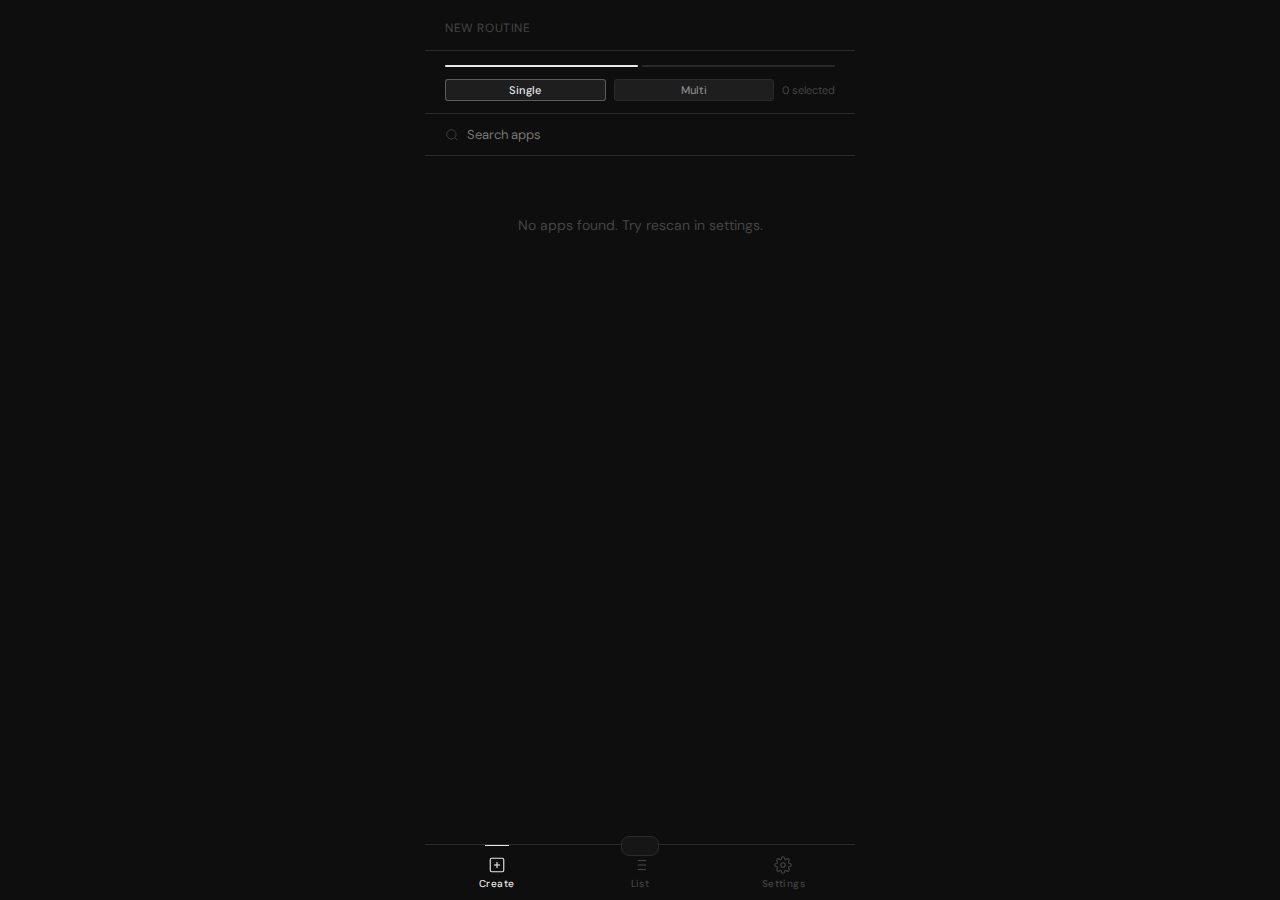
<file: app/src/main/assets/index.html>
<!DOCTYPE html>
<html lang="en">
<head>
    <meta charset="UTF-8">
    <meta name="viewport" content="width=device-width,initial-scale=1,maximum-scale=1">
    <title>CueAside</title>
    <link href="https://fonts.googleapis.com/css2?family=DM+Sans:wght@300;400;500;600&family=DM+Mono:wght@400;500&display=swap" rel="stylesheet">
    <link rel="stylesheet" href="style.css">
</head>
<body>
<div id="app">
    <div class="screen active" id="scr-create">
        <div class="topbar">
            <h1 style="display:none"><span style="color:var(--acc)">+</span> Create</h1>
            <span class="topbar-label">New Routine</span>
        </div>
        <div id="create-content"></div>
    </div>
    <div class="screen" id="scr-list">
        <div class="topbar">
            <h1 style="display:none">My <span style="color:var(--acc)">Routines</span></h1>
            <span class="topbar-label">Routines</span>
        </div>
        <div id="list-content"></div>
    </div>
    <div class="screen" id="scr-settings">
        <div class="topbar">
            <h1 style="display:none"><span style="color:var(--acc)">CueAside</span></h1>
            <span class="topbar-label">CueAside</span>
        </div>
        <div id="settings-content"></div>
    </div>
</div>

<nav id="nav">
    <button class="nav-item active" data-tab="create" onclick="switchTab('create')">
        <svg viewBox="0 0 24 24" fill="none" stroke="currentColor" stroke-width="1.5"><rect x="3" y="3" width="18" height="18" rx="2"/><line x1="12" y1="8" x2="12" y2="16"/><line x1="8" y1="12" x2="16" y2="12"/></svg>
        <span>Create</span>
    </button>
    <button class="nav-item" data-tab="list" onclick="switchTab('list')">
        <svg viewBox="0 0 24 24" fill="none" stroke="currentColor" stroke-width="1.5"><line x1="9" y1="6" x2="20" y2="6"/><line x1="9" y1="12" x2="20" y2="12"/><line x1="9" y1="18" x2="20" y2="18"/><line x1="4" y1="6" x2="4" y2="6"/><line x1="4" y1="12" x2="4" y2="12"/><line x1="4" y1="18" x2="4" y2="18"/></svg>
        <span>List</span>
    </button>
    <button class="nav-item" data-tab="settings" onclick="switchTab('settings')">
        <svg viewBox="0 0 24 24" fill="none" stroke="currentColor" stroke-width="1.5"><circle cx="12" cy="12" r="3"/><path d="M19.4 15a1.65 1.65 0 0 0 .33 1.82l.06.06a2 2 0 0 1-2.83 2.83l-.06-.06a1.65 1.65 0 0 0-1.82-.33 1.65 1.65 0 0 0-1 1.51V21a2 2 0 0 1-4 0v-.09A1.65 1.65 0 0 0 9 19.4a1.65 1.65 0 0 0-1.82.33l-.06.06a2 2 0 0 1-2.83-2.83l.06-.06A1.65 1.65 0 0 0 4.68 15a1.65 1.65 0 0 0-1.51-1H3a2 2 0 0 1 0-4h.09A1.65 1.65 0 0 0 4.6 9a1.65 1.65 0 0 0-.33-1.82l-.06-.06a2 2 0 0 1 2.83-2.83l.06.06A1.65 1.65 0 0 0 9 4.68a1.65 1.65 0 0 0 1-1.51V3a2 2 0 0 1 4 0v.09a1.65 1.65 0 0 0 1 1.51 1.65 1.65 0 0 0 1.82-.33l.06-.06a2 2 0 0 1 2.83 2.83l-.06.06A1.65 1.65 0 0 0 19.4 9a1.65 1.65 0 0 0 1.51 1H21a2 2 0 0 1 0 4h-.09a1.65 1.65 0 0 0-1.51 1z"/></svg>
        <span>Settings</span>
    </button>
</nav>

<button class="fab hidden" id="fab" onclick="onFab()">Next →</button>

<div class="sheet-overlay" id="sheet-overlay" onclick="closeSheetOutside(event)">
    <div class="sheet" id="sheet">
        <div class="sheet-handle"></div>
        <div class="sheet-header">
            <h2 id="sheet-title"></h2>
            <button class="sheet-close" onclick="closeSheet()">✕</button>
        </div>
        <div class="sheet-body" id="sheet-body"></div>
    </div>
</div>

<div id="snack"></div>

<div id="design-plaster">
    <div class="plaster-ring"></div>
    <div class="plaster-txt">Applying design…</div>
</div>


<script src="bridge.js"></script>
</body>
</html>
</file>
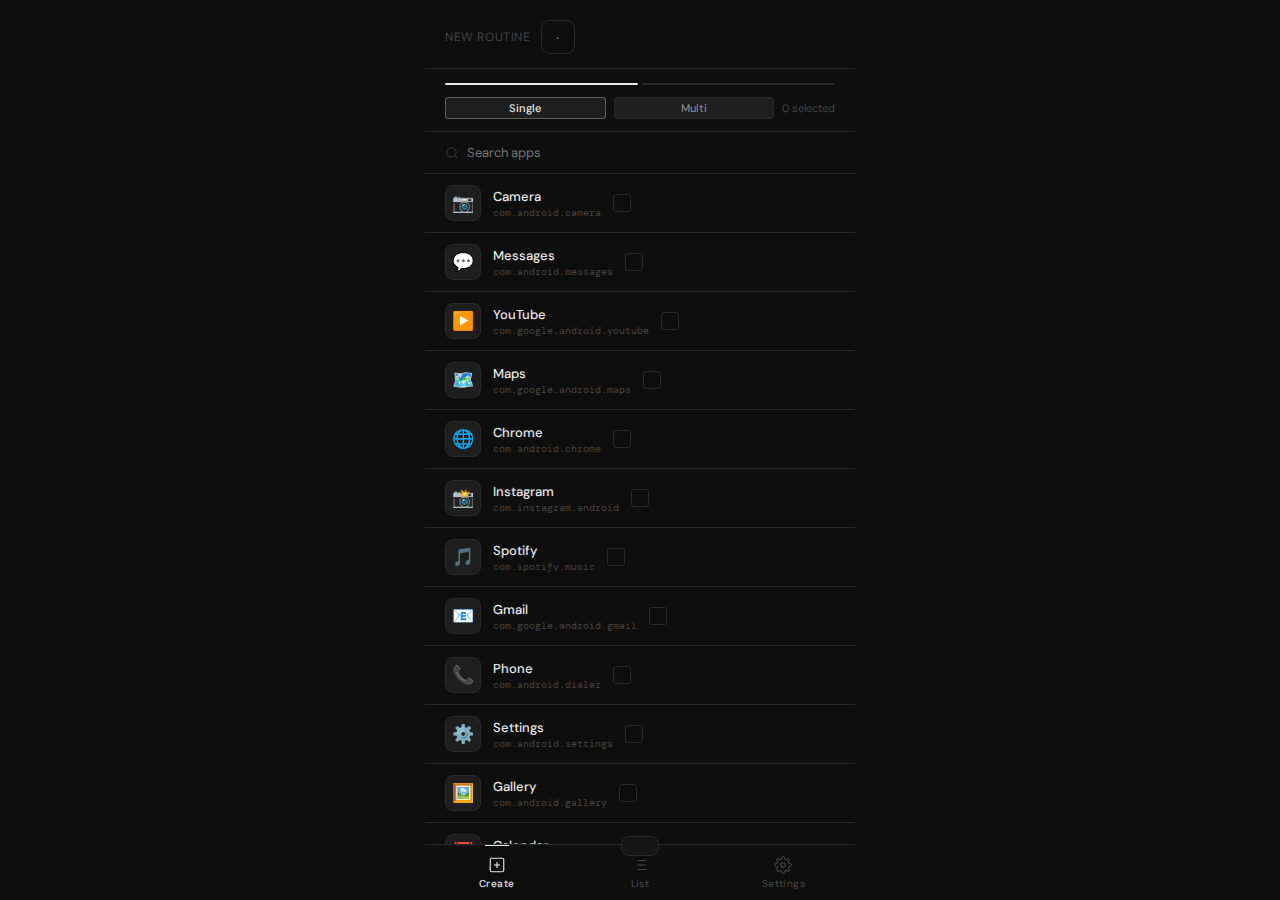
<file: CueAside-FrontEnd.html>
<!DOCTYPE html><html lang="en"><head>
<meta charset="UTF-8"><meta name="viewport" content="width=device-width,initial-scale=1,maximum-scale=1">
<title>CueAside</title>
<link href="https://fonts.googleapis.com/css2?family=DM+Sans:wght@300;400;500;600&family=DM+Mono:wght@400;500&display=swap" rel="stylesheet">
<style>
/* ═══ DESIGN SYSTEM ═══════════════════════════════════════════════════════ */
/* Design 2 (Minimalist) — default, vars already defined below in :root     */
/* Design 1 (Bold) — activated via html[data-design="1"]                    */

/* ── PLASTER OVERLAY ── */
#design-plaster{
  position:fixed;inset:0;z-index:9999;background:var(--bg);
  display:flex;flex-direction:column;align-items:center;justify-content:center;gap:14px;
  opacity:0;pointer-events:none;transition:opacity .2s;
}
#design-plaster.show{opacity:1;pointer-events:all}
#design-plaster .plaster-ring{
  width:32px;height:32px;border-radius:50%;
  border:2px solid var(--bg4);border-top-color:var(--acc);
  animation:spin .7s linear infinite;
}
#design-plaster .plaster-txt{font-size:12px;color:var(--txt3);letter-spacing:.06em}
@keyframes spin{to{transform:rotate(360deg)}}

/* ══ DESIGN 1: BOLD (Nunito, cards, rounded, glows) ══════════════════════ */
html[data-design="1"]{
  --font-main:'Nunito',sans-serif;
  --font-mono:'JetBrains Mono',monospace;
}
html[data-design="1"] body{font-family:'Nunito',sans-serif}
html[data-design="1"] .topbar{
  padding:16px 20px 12px;border-bottom:none;
  background:linear-gradient(var(--bg2) 80%,transparent);
}
html[data-design="1"] .topbar h1{font-size:22px!important;font-weight:900;letter-spacing:-.5px;display:block!important}
html[data-design="1"] .topbar-label{display:none!important}
html[data-design="2"] .topbar h1{display:none!important}
html[data-design="2"] .topbar-label{display:block!important}
html[data-design="1"] .topbar-btn{border-radius:50%;border:none;background:var(--bg3)}
html[data-design="1"] #nav{height:72px;justify-content:space-around;padding:0 8px}
html[data-design="1"] .nav-item{gap:4px}
html[data-design="1"] .nav-item span{font-size:10px;font-weight:700;letter-spacing:.5px}
html[data-design="1"] .nav-item svg{width:24px;height:24px}
html[data-design="1"] .nav-item.active::after{display:none}
html[data-design="1"] .nav-dot{width:4px;height:4px;border-radius:50%;background:var(--acc);margin:-2px auto 0;opacity:0;transition:opacity var(--trans)}
html[data-design="1"] .nav-item.active .nav-dot{opacity:1}
html[data-design="1"] .fab{
  width:56px;height:56px;border-radius:50%;padding:0;
  font-size:22px;font-weight:900;
  background:linear-gradient(135deg,var(--acc2),var(--acc));
  box-shadow:0 6px 20px color-mix(in srgb,var(--acc) 35%,transparent);
  bottom:88px;
}
html[data-design="1"] .rcard{
  background:var(--bg2);border-radius:16px;border:1px solid var(--bg4);
  margin:0 16px 10px;padding:14px 16px;border-bottom:none;
}
html[data-design="1"] .rcard:last-child{border:1px solid var(--bg4)}
html[data-design="1"] .rcard-icon{width:48px;height:48px;border-radius:14px;border:none;background:var(--bg3)}
html[data-design="1"] .rcard-name{font-size:15px;font-weight:700}
html[data-design="1"] .rcard-sub{font-size:12px}
html[data-design="1"] .chip{border-radius:99px;padding:4px 12px;font-size:12px;font-weight:600}
html[data-design="1"] .row{border-radius:0;padding:14px 20px}
html[data-design="1"] .sheet{border-radius:24px 24px 0 0}
html[data-design="1"] .sheet-header{border-bottom:none}
html[data-design="1"] .sheet-header h2{font-size:18px;font-weight:900}
html[data-design="1"] .sheet-close{border-radius:50%}
html[data-design="1"] .btn{border-radius:12px;font-size:15px;font-weight:700;padding:14px}
html[data-design="1"] .btn-primary{background:linear-gradient(135deg,var(--acc2),var(--acc));color:#fff}
html[data-design="1"] .form-input{border-radius:var(--rad3);font-size:15px;padding:12px 14px}
html[data-design="1"] .toggle-track::after{background:#fff}
html[data-design="1"] .app-item{padding:10px 16px;border-bottom:none}
html[data-design="1"] .app-item.selected{background:rgba(79,195,247,.08)}
html[data-design="1"] .app-icon-box{width:44px;height:44px;border-radius:12px;border:none;font-size:22px}
html[data-design="1"] .app-name{font-size:14px;font-weight:700}
html[data-design="1"] .app-check{width:22px;height:22px;border-radius:50%;border:2px solid var(--bg4)}
html[data-design="1"] .app-item.selected .app-check{background:var(--acc);border-color:var(--acc)}
html[data-design="1"] .search-wrap{border-radius:12px;margin:0 16px 8px;border:1px solid var(--bg4)}
html[data-design="1"] .step-dot{height:3px;border-radius:99px}
html[data-design="1"] .icon-opt{border-radius:8px}
html[data-design="1"] .icon-opt .ico{border-radius:10px;width:40px;height:40px;font-size:22px}
html[data-design="1"] #snack{
  border-radius:99px;font-size:13px;font-weight:600;bottom:88px;
  box-shadow:0 4px 20px rgba(0,0,0,.4);
}
html[data-design="1"] .badge{border-radius:99px}
html[data-design="1"] .theme-swatch{width:48px;height:48px}
html[data-design="1"] #debug-panel{border-top:none}
/* D1 topbar titles */
/* D1 titles via real h1 elements */

/* ══ DESIGN 2: MINIMALIST (DM Sans, lines, flat) — default active ═════════ */
html[data-design="2"] .nav-dot{display:none}
html[data-design="2"] .topbar h1{display:none}

/* ── SHARED FONT LOADS ── */

:root{
--bg:#0e0e0e;--bg2:#161616;--bg3:#1e1e1e;--bg4:#2a2a2a;--bg5:#333;
--acc:#e8e8e8;--acc2:#aaa;--acc-dim:rgba(232,232,232,.08);
--txt:#e8e8e8;--txt2:#888;--txt3:#444;
--danger:#c0392b;--warn:#b07d2a;--ok:#2d7a4f;
--rad:12px;--rad2:8px;--rad3:4px;
--trans:.15s ease;
--line:1px solid var(--bg4);
}
[data-theme="light"]{
--bg:#f5f5f5;--bg2:#ffffff;--bg3:#efefef;--bg4:#e0e0e0;--bg5:#d0d0d0;
--acc:#111;--acc2:#555;--acc-dim:rgba(0,0,0,.06);
--txt:#111;--txt2:#666;--txt3:#bbb;
--danger:#c0392b;--warn:#b07d2a;--ok:#2d7a4f;
--line:1px solid #e0e0e0;
}
[data-theme="aurora"]{
--bg:#09090f;--bg2:#0f0f1a;--bg3:#16162a;--bg4:#1e1e38;--bg5:#252545;
--acc:#b8a9f0;--acc2:#7b6dc0;--acc-dim:rgba(184,169,240,.08);
--txt:#e8e4ff;--txt2:#7070a0;--txt3:#363660;
}
[data-theme="sunset"]{
--bg:#100808;--bg2:#1a0f0f;--bg3:#241515;--bg4:#2e1b1b;--bg5:#382222;
--acc:#e8a87c;--acc2:#a06040;--acc-dim:rgba(232,168,124,.08);
--txt:#ffe8d8;--txt2:#806050;--txt3:#503830;
}
[data-theme="ocean"]{
--bg:#060d10;--bg2:#0c1820;--bg3:#102030;--bg4:#162a40;--bg5:#1c3450;
--acc:#7ac8d8;--acc2:#3a8090;--acc-dim:rgba(122,200,216,.08);
--txt:#d8f0f8;--txt2:#406878;--txt3:#204050;
}
[data-theme="forest"]{
--bg:#070d07;--bg2:#0d160d;--bg3:#121e12;--bg4:#182618;--bg5:#1e2e1e;
--acc:#7ac87a;--acc2:#3a783a;--acc-dim:rgba(122,200,122,.08);
--txt:#d8f0d8;--txt2:#406840;--txt3:#204020;
}
[data-theme="candy"]{
--bg:#0d080f;--bg2:#160f1a;--bg3:#1e1526;--bg4:#261b30;--bg5:#2e223a;
--acc:#d8a0d8;--acc2:#886088;--acc-dim:rgba(216,160,216,.08);
--txt:#f0d8f8;--txt2:#786088;--txt3:#403050;
}
[data-theme="lava"]{
--bg:#100600;--bg2:#1a0e00;--bg3:#241400;--bg4:#2e1c00;--bg5:#382400;
--acc:#e09060;--acc2:#905030;--acc-dim:rgba(224,144,96,.08);
--txt:#ffe8d0;--txt2:#806040;--txt3:#503820;
}

*{box-sizing:border-box;margin:0;padding:0;-webkit-tap-highlight-color:transparent}
html,body{height:100%;background:var(--bg);color:var(--txt);font-family:'DM Sans',sans-serif;overflow:hidden;font-size:14px}
body{display:flex;flex-direction:column;max-width:430px;margin:0 auto}

/* SCREENS */
#app{flex:1;overflow:hidden;position:relative}
.screen{position:absolute;inset:0;overflow-y:auto;overflow-x:hidden;padding:0 0 72px;opacity:0;pointer-events:none;transform:translateY(6px);transition:opacity var(--trans),transform var(--trans)}
.screen.active{opacity:1;pointer-events:all;transform:none}

/* TOPBAR */
.topbar{position:sticky;top:0;z-index:10;padding:20px 20px 14px;background:var(--bg);border-bottom:var(--line);display:flex;align-items:center;gap:10px}
.topbar h1{font-size:15px;font-weight:500;letter-spacing:.02em;flex:1;color:var(--txt)}
.topbar-label{font-size:12px;color:var(--txt3);font-weight:400;letter-spacing:.05em;text-transform:uppercase}
.topbar-btn{width:34px;height:34px;border-radius:var(--rad2);border:var(--line);background:none;color:var(--txt2);display:flex;align-items:center;justify-content:center;cursor:pointer;font-size:14px;transition:background var(--trans)}
.topbar-btn:active{background:var(--bg3)}

/* BOTTOM NAV */
#nav{height:56px;background:var(--bg);border-top:var(--line);display:flex;align-items:stretch;flex-shrink:0}
.nav-item{flex:1;display:flex;flex-direction:column;align-items:center;justify-content:center;gap:3px;cursor:pointer;border:none;background:none;color:var(--txt3);transition:color var(--trans);position:relative;font-family:'DM Sans',sans-serif}
.nav-item.active{color:var(--txt)}
.nav-item svg{width:18px;height:18px}
.nav-item span{font-size:10px;font-weight:500;letter-spacing:.04em}
.nav-item.active::after{content:'';position:absolute;top:0;left:50%;transform:translateX(-50%);width:24px;height:1px;background:var(--acc)}

/* ROW / ITEM patterns */
.row{display:flex;align-items:center;padding:14px 20px;gap:12px;border-bottom:var(--line);transition:background var(--trans);cursor:pointer}
.row:active{background:var(--acc-dim)}
.row:last-child{border-bottom:none}
.row-label{font-size:14px;font-weight:400;flex:1;color:var(--txt)}
.row-sub{font-size:11px;color:var(--txt3);margin-top:1px}
.row-right{color:var(--txt3);font-size:12px;display:flex;align-items:center;gap:6px;flex-shrink:0}

/* SECTION */
.sec{margin:20px 20px 0;background:var(--bg2);border-radius:var(--rad);border:var(--line);overflow:hidden}
.sec-last{margin-bottom:20px}
.sec-title{font-size:10px;font-weight:500;letter-spacing:.1em;text-transform:uppercase;color:var(--txt3);padding:16px 20px 8px;margin:20px 0 0}

/* BADGE */
.badge{font-size:10px;padding:2px 7px;border-radius:3px;font-weight:500;letter-spacing:.03em}
.badge-req{background:rgba(192,57,43,.15);color:#e05a4a}
.badge-opt{background:rgba(176,125,42,.12);color:#b07d2a}
.badge-ok{background:rgba(45,122,79,.15);color:#2d7a4f}

/* CHIP */
.chip{display:inline-flex;align-items:center;gap:5px;padding:3px 10px;border-radius:3px;background:var(--bg3);border:var(--line);font-size:11px;color:var(--txt2);font-weight:500}
.chip.on{background:var(--acc-dim);border-color:color-mix(in srgb,var(--acc) 30%,transparent);color:var(--acc)}

/* TOGGLE */
.toggle{position:relative;width:40px;height:22px;flex-shrink:0}
.toggle input{opacity:0;width:0;height:0;position:absolute}
.toggle-track{position:absolute;inset:0;background:var(--bg4);border-radius:99px;cursor:pointer;transition:background var(--trans)}
.toggle input:checked+.toggle-track{background:var(--acc)}
.toggle-track::after{content:'';position:absolute;width:16px;height:16px;border-radius:50%;background:var(--bg2);top:3px;left:3px;transition:transform var(--trans)}
[data-theme="light"] .toggle-track::after{background:#fff}
.toggle input:checked+.toggle-track::after{transform:translateX(18px)}

/* DIVIDER */
.divider{height:1px;background:var(--bg4);margin:0}

/* FAB */
.fab{position:fixed;bottom:68px;right:20px;height:44px;padding:0 20px;border-radius:var(--rad2);background:var(--acc);border:none;color:var(--bg);font-size:13px;font-weight:600;display:flex;align-items:center;gap:6px;cursor:pointer;transition:transform var(--trans),opacity var(--trans);z-index:50;font-family:'DM Sans',sans-serif;letter-spacing:.02em}
.fab:active{transform:scale(.96)}
.fab.hidden{opacity:0;pointer-events:none;transform:translateY(8px)}

/* SHEET */
.sheet-overlay{position:fixed;inset:0;background:rgba(0,0,0,.5);z-index:100;opacity:0;pointer-events:none;transition:opacity .2s}
.sheet-overlay.open{opacity:1;pointer-events:all}
.sheet{position:fixed;bottom:0;left:50%;transform:translateX(-50%) translateY(100%);width:100%;max-width:430px;background:var(--bg2);border-top:var(--line);z-index:101;transition:transform .28s cubic-bezier(.4,0,.2,1);max-height:90vh;display:flex;flex-direction:column}
.sheet-overlay.open .sheet{transform:translateX(-50%) translateY(0)}
.sheet-handle{width:28px;height:2px;border-radius:1px;background:var(--bg5);margin:12px auto 0;flex-shrink:0}
.sheet-header{padding:14px 20px 12px;display:flex;align-items:center;gap:10px;flex-shrink:0;border-bottom:var(--line)}
.sheet-header h2{flex:1;font-size:14px;font-weight:500;color:var(--txt)}
.sheet-close{width:28px;height:28px;border-radius:var(--rad3);border:var(--line);background:none;color:var(--txt2);cursor:pointer;font-size:14px;display:flex;align-items:center;justify-content:center}
.sheet-body{overflow-y:auto;flex:1}

/* FORMS */
.form-wrap{padding:16px 20px}
.form-label{font-size:10px;font-weight:500;letter-spacing:.08em;text-transform:uppercase;color:var(--txt3);margin-bottom:6px;display:flex;align-items:center}
.form-input{width:100%;background:var(--bg3);border:var(--line);border-radius:var(--rad3);color:var(--txt);font-family:'DM Sans',sans-serif;font-size:14px;padding:10px 12px;outline:none;transition:border-color var(--trans)}
.form-input:focus{border-color:var(--acc2)}
textarea.form-input{resize:none;line-height:1.55}
select.form-input{-webkit-appearance:none;appearance:none}

/* BTNS */
.btn{width:100%;padding:12px;border-radius:var(--rad2);border:none;font-family:'DM Sans',sans-serif;font-size:13px;font-weight:500;cursor:pointer;transition:opacity var(--trans),transform var(--trans);letter-spacing:.02em}
.btn:active{opacity:.7;transform:scale(.98)}
.btn-primary{background:var(--acc);color:var(--bg)}
.btn-danger{background:none;color:var(--danger);border:1px solid rgba(192,57,43,.25)}
.btn-ghost{background:none;color:var(--txt2);border:var(--line)}

/* APP LIST */
.app-item{display:flex;align-items:center;gap:12px;padding:11px 20px;border-bottom:var(--line);cursor:pointer;transition:background var(--trans)}
.app-item:last-child{border-bottom:none}
.app-item:active,.app-item.selected{background:var(--acc-dim)}
.app-icon-box{width:36px;height:36px;border-radius:var(--rad2);background:var(--bg3);display:flex;align-items:center;justify-content:center;font-size:18px;flex-shrink:0;border:var(--line)}
.app-name{font-size:13px;font-weight:500;flex:1}
.app-pkg{font-size:10px;color:var(--txt3);margin-top:1px;font-family:'DM Mono',monospace}
.app-check{width:18px;height:18px;border-radius:3px;border:var(--line);display:flex;align-items:center;justify-content:center;flex-shrink:0;transition:all var(--trans);background:none}
.app-item.selected .app-check{background:var(--acc);border-color:var(--acc)}
.app-chk-svg{width:10px;height:10px;opacity:0;transition:opacity var(--trans)}
.app-item.selected .app-chk-svg{opacity:1}

/* SEARCH */
.search-wrap{padding:12px 20px;border-bottom:var(--line);display:flex;align-items:center;gap:8px;background:var(--bg)}
.search-wrap input{flex:1;background:none;border:none;outline:none;color:var(--txt);font-family:'DM Sans',sans-serif;font-size:13px}
.search-wrap svg{width:14px;height:14px;color:var(--txt3);flex-shrink:0}

/* STEP BAR */
.step-bar{display:flex;gap:4px;padding:14px 20px 0}
.step-dot{height:2px;border-radius:1px;background:var(--bg4);flex:1;transition:background .3s}
.step-dot.done{background:var(--acc)}

/* ICON GRID */
.icon-grid{display:grid;grid-template-columns:repeat(5,1fr);gap:6px}
.icon-opt{display:flex;flex-direction:column;align-items:center;gap:3px;padding:8px 4px;border-radius:var(--rad3);cursor:pointer;transition:background var(--trans);border:1px solid transparent}
.icon-opt:active{background:var(--bg3)}
.icon-opt.sel{border-color:color-mix(in srgb,var(--acc) 40%,transparent);background:var(--acc-dim)}
.icon-opt .ico{width:36px;height:36px;border-radius:var(--rad3);display:flex;align-items:center;justify-content:center;font-size:18px;background:var(--bg3)}
.icon-opt span{font-size:9px;color:var(--txt3);text-align:center;line-height:1.2}

/* ROUTINE CARD */
.rcard{display:flex;align-items:center;gap:12px;padding:14px 20px;border-bottom:var(--line);cursor:pointer;transition:background var(--trans)}
.rcard:last-child{border-bottom:none}
.rcard:active{background:var(--acc-dim)}
.rcard-icon{width:36px;height:36px;border-radius:var(--rad2);background:var(--bg3);display:flex;align-items:center;justify-content:center;font-size:18px;flex-shrink:0;border:var(--line);overflow:hidden}
.rcard-name{font-size:13px;font-weight:500;color:var(--txt)}
.rcard-sub{font-size:11px;color:var(--txt3);margin-top:2px}
.rcard-meta{display:flex;align-items:center;gap:6px;margin-top:5px;flex-wrap:wrap}

/* THEME SWATCH */
.theme-swatch{width:40px;height:40px;border-radius:50%;cursor:pointer;transition:transform var(--trans);border:2px solid transparent;position:relative;overflow:hidden}
.theme-swatch.active{border-color:var(--acc);transform:scale(1.1)}

/* EMPTY */
.empty{display:flex;flex-direction:column;align-items:center;justify-content:center;gap:10px;padding:60px 24px;color:var(--txt3);text-align:center}
.empty svg{width:40px;height:40px;opacity:.2}
.empty p{font-size:13px;line-height:1.65}

/* SCROLLBAR */
::-webkit-scrollbar{width:2px}
::-webkit-scrollbar-track{background:transparent}
::-webkit-scrollbar-thumb{background:var(--bg5);border-radius:99px}

/* SNACK */
#snack{position:fixed;bottom:68px;left:50%;transform:translateX(-50%) translateY(120%);background:var(--bg2);border:var(--line);color:var(--txt);padding:9px 18px;border-radius:var(--rad2);font-size:12px;font-weight:500;z-index:200;transition:transform .25s;white-space:nowrap;pointer-events:none;letter-spacing:.02em}
#snack.show{transform:translateX(-50%) translateY(0)}

/* DEBUG */
#debug-panel{position:fixed;inset:0;background:var(--bg);z-index:300;display:none;flex-direction:column;border-top:var(--line)}
#debug-panel.open{display:flex}
#debug-log{flex:1;overflow-y:auto;padding:12px;font-family:'DM Mono',monospace;font-size:11px;line-height:1.7;color:var(--txt2)}
.dlog-err{color:var(--danger)}.dlog-warn{color:var(--warn)}.dlog-info{color:var(--acc)}.dlog-log{color:var(--txt3)}

/* CHECK UTILITY */
.chk-row{display:flex;align-items:center;gap:10px;padding:13px 20px;border-bottom:var(--line);cursor:pointer}
.chk-row:last-child{border-bottom:none}
.chk-row input[type=checkbox]{width:16px;height:16px;accent-color:var(--acc);cursor:pointer;flex-shrink:0}
.chk-row input[type=radio]{width:16px;height:16px;accent-color:var(--acc);cursor:pointer;flex-shrink:0}
</style></head>
<body>
<div id="app">
<div class="screen active" id="scr-create">
  <div class="topbar">
    <h1 style="display:none"><span style="color:var(--acc)">+</span> Create</h1>
    <span class="topbar-label">New Routine</span>
    <button class="topbar-btn" onclick="openDebug()" title="Debug">·</button>
  </div>
  <div id="create-content"></div>
</div>
<div class="screen" id="scr-list">
  <div class="topbar">
    <h1 style="display:none">My <span style="color:var(--acc)">Routines</span></h1>
    <span class="topbar-label">Routines</span>
  </div>
  <div id="list-content"></div>
</div>
<div class="screen" id="scr-settings">
  <div class="topbar">
    <h1 style="display:none"><span style="color:var(--acc)">CueAside</span></h1>
    <span class="topbar-label">CueAside</span>
  </div>
  <div id="settings-content"></div>
</div>
</div>

<nav id="nav">
  <button class="nav-item active" data-tab="create" onclick="switchTab('create')">
    <svg viewBox="0 0 24 24" fill="none" stroke="currentColor" stroke-width="1.5"><rect x="3" y="3" width="18" height="18" rx="2"/><line x1="12" y1="8" x2="12" y2="16"/><line x1="8" y1="12" x2="16" y2="12"/></svg>
    <span>Create</span>
  </button>
  <button class="nav-item" data-tab="list" onclick="switchTab('list')">
    <svg viewBox="0 0 24 24" fill="none" stroke="currentColor" stroke-width="1.5"><line x1="9" y1="6" x2="20" y2="6"/><line x1="9" y1="12" x2="20" y2="12"/><line x1="9" y1="18" x2="20" y2="18"/><line x1="4" y1="6" x2="4" y2="6"/><line x1="4" y1="12" x2="4" y2="12"/><line x1="4" y1="18" x2="4" y2="18"/></svg>
    <span>List</span>
  </button>
  <button class="nav-item" data-tab="settings" onclick="switchTab('settings')">
    <svg viewBox="0 0 24 24" fill="none" stroke="currentColor" stroke-width="1.5"><circle cx="12" cy="12" r="3"/><path d="M19.4 15a1.65 1.65 0 0 0 .33 1.82l.06.06a2 2 0 0 1-2.83 2.83l-.06-.06a1.65 1.65 0 0 0-1.82-.33 1.65 1.65 0 0 0-1 1.51V21a2 2 0 0 1-4 0v-.09A1.65 1.65 0 0 0 9 19.4a1.65 1.65 0 0 0-1.82.33l-.06.06a2 2 0 0 1-2.83-2.83l.06-.06A1.65 1.65 0 0 0 4.68 15a1.65 1.65 0 0 0-1.51-1H3a2 2 0 0 1 0-4h.09A1.65 1.65 0 0 0 4.6 9a1.65 1.65 0 0 0-.33-1.82l-.06-.06a2 2 0 0 1 2.83-2.83l.06.06A1.65 1.65 0 0 0 9 4.68a1.65 1.65 0 0 0 1-1.51V3a2 2 0 0 1 4 0v.09a1.65 1.65 0 0 0 1 1.51 1.65 1.65 0 0 0 1.82-.33l.06-.06a2 2 0 0 1 2.83 2.83l-.06.06A1.65 1.65 0 0 0 19.4 9a1.65 1.65 0 0 0 1.51 1H21a2 2 0 0 1 0 4h-.09a1.65 1.65 0 0 0-1.51 1z"/></svg>
    <span>Settings</span>
  </button>
</nav>

<button class="fab hidden" id="fab" onclick="onFab()">Next →</button>

<div class="sheet-overlay" id="sheet-overlay" onclick="closeSheetOutside(event)">
  <div class="sheet" id="sheet">
    <div class="sheet-handle"></div>
    <div class="sheet-header">
      <h2 id="sheet-title"></h2>
      <button class="sheet-close" onclick="closeSheet()">✕</button>
    </div>
    <div class="sheet-body" id="sheet-body"></div>
  </div>
</div>

<div id="snack"></div>

<div id="design-plaster">
  <div class="plaster-ring"></div>
  <div class="plaster-txt">Applying design…</div>
</div>

<div id="debug-panel">
  <div style="display:flex;align-items:center;padding:12px 16px;border-bottom:var(--line);flex-shrink:0;gap:8px">
    <span style="font-family:'DM Mono',monospace;font-size:12px;font-weight:500;color:var(--txt2);flex:1">debug console</span>
    <button onclick="clearDebug()" style="background:none;border:var(--line);color:var(--txt3);padding:4px 10px;border-radius:var(--rad3);font-size:11px;cursor:pointer;font-family:'DM Sans',sans-serif">clear</button>
    <button onclick="closeDebug()" style="background:var(--bg3);border:var(--line);color:var(--txt2);width:26px;height:26px;border-radius:var(--rad3);cursor:pointer;font-size:12px;display:flex;align-items:center;justify-content:center">✕</button>
  </div>
  <div id="debug-log"></div>
</div>

<script>
const V='1.5.0',LS='notify_routines_v1',MAX_MSG=100;
const BUILD_DATE='2026-02-21';
let ST={routines:[],iconLib:[],settings:{defaultBubble:false,theme:'default',design:'2'}};
let CR={step:0,selected:[],multi:false,cond:'launched',dur:20,unit:'m',timeMode:'session',icon:null,titleOn:false,title:'',msg:'',bubble:false};

const APPS=[
  {name:'Camera',pkg:'com.android.camera',icon:'📷'},
  {name:'Messages',pkg:'com.android.messages',icon:'💬'},
  {name:'YouTube',pkg:'com.google.android.youtube',icon:'▶️'},
  {name:'Maps',pkg:'com.google.android.maps',icon:'🗺️'},
  {name:'Chrome',pkg:'com.android.chrome',icon:'🌐'},
  {name:'Instagram',pkg:'com.instagram.android',icon:'📸'},
  {name:'Spotify',pkg:'com.spotify.music',icon:'🎵'},
  {name:'Gmail',pkg:'com.google.android.gmail',icon:'📧'},
  {name:'Phone',pkg:'com.android.dialer',icon:'📞'},
  {name:'Settings',pkg:'com.android.settings',icon:'⚙️'},
  {name:'Gallery',pkg:'com.android.gallery',icon:'🖼️'},
  {name:'Calendar',pkg:'com.android.calendar',icon:'📅'},
  {name:'Clock',pkg:'com.android.clock',icon:'⏰'},
  {name:'Files',pkg:'com.android.files',icon:'📁'},
  {name:'Calculator',pkg:'com.android.calculator',icon:'🔢'},
  {name:'Contacts',pkg:'com.android.contacts',icon:'👤'},
  {name:'Play Store',pkg:'com.android.vending',icon:'🏪'},
  {name:'Notes',pkg:'com.android.notes',icon:'📝'},
];

const PRESETS=[
  {e:'🔔',l:'Bell'},{e:'🚀',l:'Launch'},{e:'⚡',l:'Flash'},{e:'🎯',l:'Target'},
  {e:'🔥',l:'Fire'},{e:'💡',l:'Idea'},{e:'🎮',l:'Game'},{e:'🏃',l:'Run'},
  {e:'📱',l:'Phone'},{e:'🌙',l:'Night'},{e:'☀️',l:'Day'},{e:'🔕',l:'Silent'},
  {e:'💼',l:'Work'},{e:'🏠',l:'Home'},{e:'🎵',l:'Music'},{e:'📍',l:'Place'},
  {e:'⏱️',l:'Timer'},{e:'🔐',l:'Lock'},{e:'👁️',l:'Watch'},{e:'✨',l:'Shine'},
];

// ── THEME ──
const THEMES=[
  {id:'default',label:'Dark',bg:'#111318',a:'#4fc3f7',b:'#7c4dff'},
  {id:'light',label:'Light',bg:'#ffffff',a:'#1976d2',b:'#6200ea'},
  {id:'aurora',label:'Aurora',bg:'#0f1117',a:'#a78bfa',b:'#34d399'},
  {id:'sunset',label:'Sunset',bg:'#150c10',a:'#fb923c',b:'#e11d48'},
  {id:'ocean',label:'Ocean',bg:'#0a1620',a:'#22d3ee',b:'#0ea5e9'},
  {id:'forest',label:'Forest',bg:'#0c150c',a:'#4ade80',b:'#16a34a'},
  {id:'candy',label:'Candy',bg:'#160c18',a:'#f9a8d4',b:'#c084fc'},
  {id:'lava',label:'Lava',bg:'#1a0800',a:'#ff6b35',b:'#ff3d00'},
];
function applyTheme(id){
  document.documentElement.setAttribute('data-theme',id==='default'?'':id);
  ST.settings.theme=id;
}
function setTheme(id){applyTheme(id);save();renderSettings();dlog('Theme: '+id)}

// ── DESIGN SWITCHER ──
const DESIGNS=[
  {id:'1',label:'Bold',desc:'Rounded cards, vibrant accents'},
  {id:'2',label:'Minimal',desc:'Flat lines, restrained type'},
];
function applyDesign(id){
  document.documentElement.setAttribute('data-design',id);
  ST.settings.design=id;
  // load Nunito for D1 if not already loaded
  if(id==='1'&&!document.getElementById('font-nunito')){
    const l=document.createElement('link');
    l.id='font-nunito';l.rel='stylesheet';
    l.href='https://fonts.googleapis.com/css2?family=Nunito:wght@400;600;700;900&family=JetBrains+Mono:wght@400;700&display=swap';
    document.head.appendChild(l);
    dlog('Loaded Nunito font');
  }
}
function switchDesign(id){
  if(id===ST.settings.design)return;
  const p=document.getElementById('design-plaster');
  p.classList.add('show');
  dlog('Design switching to: '+id);
  // brief plaster hold — enough for CSS repaint
  setTimeout(()=>{
    applyDesign(id);
    save();
    renderSettings();
    setTimeout(()=>p.classList.remove('show'),220);
    dlog('Design applied: '+id);
  },320);
}



function save(){try{localStorage.setItem(LS,JSON.stringify(ST));dlog('Saved')}catch(e){dwarn('Save: '+e)}}
function load(){try{const d=localStorage.getItem(LS);if(d){const p=JSON.parse(d);if(p.routines)ST.routines=p.routines;if(p.iconLib)ST.iconLib=p.iconLib;if(p.settings)ST.settings=Object.assign(ST.settings,p.settings);dlog('Loaded: '+ST.routines.length+' routines')}}catch(e){dwarn('Load: '+e)}}

// ── DEBUG ──
function dlog(m){_dl('log',m)}function dwarn(m){_dl('warn',m)}function derr(m){_dl('err',m)}
function _dl(t,m){
  const ts=new Date().toTimeString().slice(0,8);
  const el=document.getElementById('debug-log');
  const d=document.createElement('div');d.className='dlog-'+t;
  d.textContent=`[${ts}][${t.toUpperCase()}] ${m}`;
  el.appendChild(d);el.scrollTop=el.scrollHeight;
  console[t==='err'?'error':t==='warn'?'warn':'log']('[NR] '+m);
}
function openDebug(){document.getElementById('debug-panel').classList.add('open');dlog('Debug opened')}
function closeDebug(){document.getElementById('debug-panel').classList.remove('open')}
function clearDebug(){document.getElementById('debug-log').innerHTML='';dlog('Cleared')}

// ── SNACK ──
let _st;
function snack(m){const el=document.getElementById('snack');el.textContent=m;el.classList.add('show');clearTimeout(_st);_st=setTimeout(()=>el.classList.remove('show'),2400)}

// ── NAV ──
let curTab='create';
function switchTab(t){
  if(t===curTab)return;
  document.querySelector('.nav-item.active')?.classList.remove('active');
  document.querySelector(`[data-tab="${t}"]`).classList.add('active');
  document.getElementById('scr-'+curTab).classList.remove('active');
  document.getElementById('scr-'+t).classList.add('active');
  curTab=t;
  if(t==='list')renderList();
  if(t==='settings')renderSettings();
  hideFab();dlog('Tab: '+t);
}

// ── FAB ──
function showFab(l){const f=document.getElementById('fab');f.textContent=l||'→';f.classList.remove('hidden')}
function hideFab(){document.getElementById('fab').classList.add('hidden')}
function onFab(){if(curTab==='create'){if(CR.step===0)proceedFn();else saveRoutine();}}

// ── SHEET ──
function openSheet(title,html){
  document.getElementById('sheet-title').textContent=title;
  document.getElementById('sheet-body').innerHTML=html;
  document.getElementById('sheet-overlay').classList.add('open');
}
function closeSheet(){document.getElementById('sheet-overlay').classList.remove('open')}
function closeSheetOutside(e){if(e.target===document.getElementById('sheet-overlay'))closeSheet()}

// ── CREATE ──
function renderCreate(){
  document.getElementById('create-content').innerHTML=CR.step===0?renderAppSel():renderFnCfg();
}

function renderAppSel(){
  const c=CR.selected.length;
  return `<div class="step-bar"><div class="step-dot done"></div><div class="step-dot"></div></div>
  <div style="padding:12px 20px;border-bottom:var(--line);display:flex;gap:8px;align-items:center">
    <span class="chip${!CR.multi?' on':''}" onclick="setMode(false)" style="cursor:pointer;flex:1;justify-content:center">Single</span>
    <span class="chip${CR.multi?' on':''}" onclick="setMode(true)" style="cursor:pointer;flex:1;justify-content:center">Multi</span>
    <span style="font-size:11px;color:var(--txt3);flex-shrink:0">${c} selected</span>
  </div>
  <div class="search-wrap">
    <svg viewBox="0 0 24 24" fill="none" stroke="currentColor" stroke-width="1.5"><circle cx="11" cy="11" r="8"/><line x1="21" y1="21" x2="16.65" y2="16.65"/></svg>
    <input id="app-search" placeholder="Search apps" oninput="filterApps(this.value)" autocomplete="off">
  </div>
  <div id="app-list">${APPS.map(a=>appRow(a)).join('')}</div>`;
}

function appRow(a){
  const sel=CR.selected.some(s=>s.pkg===a.pkg);
  return `<div class="app-item${sel?' selected':''}" onclick="toggleApp('${a.pkg}')" data-pkg="${a.pkg}">
    <div class="app-icon-box">${a.icon}</div>
    <div class="app-info"><div class="app-name">${a.name}</div><div class="app-pkg">${a.pkg}</div></div>
    <div class="app-check"><svg class="app-chk-svg" viewBox="0 0 24 24" fill="none" stroke="white" stroke-width="3"><polyline points="20 6 9 17 4 12"/></svg></div>
  </div>`;
}

function setMode(m){
  CR.multi=m;
  if(!m&&CR.selected.length>1)CR.selected=[CR.selected[0]];
  renderCreate();updateFab();
}

function toggleApp(pkg){
  const app=APPS.find(a=>a.pkg===pkg);
  const idx=CR.selected.findIndex(s=>s.pkg===pkg);
  if(idx>=0){CR.selected.splice(idx,1)}
  else{
    if(!CR.multi)CR.selected=[];
    CR.selected.push(app);
    if(!CR.multi){proceedFn();return;}
  }
  renderCreate();updateFab();
  dlog('Sel: '+CR.selected.map(s=>s.name).join(', '));
}

function filterApps(q){
  const ql=q.toLowerCase();
  document.querySelectorAll('#app-list .app-item').forEach(r=>{
    const match=r.querySelector('.app-name').textContent.toLowerCase().includes(ql)||
                r.querySelector('.app-pkg').textContent.toLowerCase().includes(ql);
    r.style.display=match?'':'none';
  });
}

function updateFab(){
  if(CR.step===0&&CR.selected.length>0&&CR.multi)showFab('Next →');
  else if(CR.step===1)showFab('Save');
  else hideFab();
}

function proceedFn(){
  if(!CR.selected.length){snack('Select at least one app');return;}
  CR.step=1;renderCreate();showFab('Save');
  dlog('Step 2: '+CR.selected.map(s=>s.name).join(', '));
}

function renderFnCfg(){
  const apps=CR.selected;
  const appIcons=apps.map(a=>`
    <div class="icon-opt${CR.icon?.type==='app'&&CR.icon?.pkg===a.pkg?' sel':''}" onclick="pickIcon('app','${a.pkg}')">
      <div class="ico">${a.icon}</div><span>${a.name}</span>
    </div>`).join('');
  const libIcons=ST.iconLib.map((src,i)=>`
    <div class="icon-opt${CR.icon?.type==='lib'&&CR.icon?.idx===i?' sel':''}" onclick="pickIcon('lib',${i})">
      <div class="ico"><img src="${src}" style="width:32px;height:32px;border-radius:6px;object-fit:cover"></div>
      <span>Saved ${i+1}</span>
    </div>`).join('');

  return `<div class="step-bar"><div class="step-dot done"></div><div class="step-dot done"></div></div>
  <div style="padding:10px 20px;border-bottom:var(--line)">
    <button onclick="backToSel()" style="background:none;border:none;color:var(--txt3);font-size:12px;cursor:pointer;font-family:'DM Sans',sans-serif;padding:0;letter-spacing:.02em">← Back</button>
  </div>

  <div style="padding:12px 20px;border-bottom:var(--line);display:flex;flex-wrap:wrap;gap:6px">
    ${apps.map(a=>`<span class="chip on">${a.icon} ${a.name}</span>`).join('')}
  </div>

  <div style="padding:10px 20px 4px;font-size:10px;font-weight:500;letter-spacing:.1em;text-transform:uppercase;color:var(--txt3)">Condition</div>
  <label class="chk-row">
    <input type="radio" name="cond" value="launched" ${CR.cond==='launched'?'checked':''} onchange="setCond('launched')">
    <span class="row-label">When Launched</span>
  </label>
  <label class="chk-row">
    <input type="radio" name="cond" value="used" ${CR.cond==='used'?'checked':''} onchange="setCond('used')">
    <span class="row-label">Time-based</span>
  </label>
  <div id="used-sub" style="display:${CR.cond==='used'?'block':'none'}">
    <div style="padding:0 20px 10px;display:flex;gap:6px">
      <div onclick="CR.timeMode='session';renderCreate();showFab('Save')" style="flex:1;padding:10px 8px;border-radius:var(--rad2);border:1px solid ${CR.timeMode==='session'?'var(--acc)':'var(--bg4)'};background:${CR.timeMode==='session'?'var(--acc-dim)':'var(--bg3)'};cursor:pointer;text-align:center">
        <div style="font-size:12px;font-weight:600;color:${CR.timeMode==='session'?'var(--acc)':'var(--txt)'};margin-bottom:3px">Session</div>
        <div style="font-size:10px;color:var(--txt3);line-height:1.4">Continuous time<br>in this open</div>
      </div>
      <div onclick="CR.timeMode='total';renderCreate();showFab('Save')" style="flex:1;padding:10px 8px;border-radius:var(--rad2);border:1px solid ${CR.timeMode==='total'?'var(--acc)':'var(--bg4)'};background:${CR.timeMode==='total'?'var(--acc-dim)':'var(--bg3)'};cursor:pointer;text-align:center">
        <div style="font-size:12px;font-weight:600;color:${CR.timeMode==='total'?'var(--acc)':'var(--txt)'};margin-bottom:3px">Total (24h)</div>
        <div style="font-size:10px;color:var(--txt3);line-height:1.4">Cumulative use<br>across the day</div>
      </div>
    </div>
    <div style="padding:0 20px 12px;display:flex;align-items:center;gap:8px">
      <span style="font-size:12px;color:var(--txt2);flex-shrink:0">Trigger after</span>
      <input id="dur-v" type="number" min="1" value="${CR.dur||20}" class="form-input" style="width:68px;padding:8px 10px;font-size:13px;flex:none" oninput="CR.dur=+this.value">
      <select id="dur-u" class="form-input" style="width:76px;padding:8px 10px;font-size:13px;flex:none" onchange="CR.unit=this.value">
        <option value="m" ${CR.unit==='m'?'selected':''}>min</option>
        <option value="h" ${CR.unit==='h'?'selected':''}>hr</option>
        <option value="s" ${CR.unit==='s'?'selected':''}>sec</option>
      </select>
      <span style="font-size:11px;color:var(--txt3)">of ${CR.timeMode==='session'?'session':'total daily'} use</span>
    </div>
    <div style="margin:0 20px 12px;padding:10px 12px;background:var(--bg3);border-radius:var(--rad2);border:var(--line)">
      <div style="font-size:10px;color:var(--txt3);font-weight:500;letter-spacing:.06em;margin-bottom:4px">${CR.timeMode==='session'?'SESSION MODE':'TOTAL MODE'}</div>
      <div style="font-size:11px;color:var(--txt2);line-height:1.55">
        ${CR.timeMode==='session'
          ? 'Fires when you stay inside the app uninterrupted for the set time. Resets when you leave and come back.'
          : 'Fires once the app accumulates the set time across all opens today. Resets at midnight.'}
      </div>
      <!-- TODO(java): session → AccessibilityService foreground timer | total → UsageStatsManager.queryUsageStats(INTERVAL_DAILY) -->
    </div>
  </div>
  <label class="chk-row">
    <input type="radio" name="cond" value="exiting" ${CR.cond==='exiting'?'checked':''} onchange="setCond('exiting')">
    <span class="row-label">When Exiting</span>
    <!-- TODO(java): AccessibilityService TYPE_WINDOW_STATE_CHANGED -->
  </label>

  <div style="height:1px;background:var(--bg4);margin-top:4px"></div>
  <div style="padding:10px 20px 4px;font-size:10px;font-weight:500;letter-spacing:.1em;text-transform:uppercase;color:var(--txt3)">Notification Icon</div>
  <div style="padding:8px 20px">
    <div style="font-size:10px;color:var(--txt3);margin-bottom:8px;letter-spacing:.06em">FROM APP</div>
    <div class="icon-grid">${appIcons}</div>
    <div style="font-size:10px;color:var(--txt3);margin:12px 0 8px;letter-spacing:.06em">PRESETS</div>
    <div class="icon-grid">
      ${PRESETS.map(ic=>`<div class="icon-opt${CR.icon?.type==='preset'&&CR.icon?.e===ic.e?' sel':''}" onclick="pickIcon('preset','${ic.e}')">
        <div class="ico">${ic.e}</div><span>${ic.l}</span>
      </div>`).join('')}
    </div>
    ${ST.iconLib.length?`<div style="font-size:10px;color:var(--txt3);margin:12px 0 8px;letter-spacing:.06em">LIBRARY</div><div class="icon-grid">${libIcons}</div>`:''}
    <label style="display:flex;align-items:center;gap:10px;cursor:pointer;padding:11px 12px;background:var(--bg3);border-radius:var(--rad2);border:var(--line);margin-top:10px">
      <span style="font-size:18px">↑</span>
      <div style="flex:1"><div style="font-size:12px;font-weight:500">Upload photo as icon</div><div style="font-size:11px;color:var(--txt3);margin-top:1px">Saved to icon library</div></div>
      <input type="file" accept="image/*" style="display:none" onchange="uploadIcon(this)">
    </label>
  </div>

  <div style="height:1px;background:var(--bg4)"></div>
  <label class="chk-row">
    <input type="checkbox" id="chk-t" ${CR.titleOn?'checked':''} onchange="CR.titleOn=this.checked;tgl('title-f',this.checked)">
    <span class="row-label">Title <span style="color:var(--txt3);font-weight:300">(optional)</span></span>
  </label>
  <div id="title-f" style="${CR.titleOn?'':'display:none'};padding:0 20px 12px">
    <input class="form-input" id="notif-t" placeholder="Notification title" maxlength="50" value="${CR.title}" oninput="CR.title=this.value">
  </div>

  <div style="padding:4px 20px 12px">
    <div style="font-size:10px;font-weight:500;letter-spacing:.08em;text-transform:uppercase;color:var(--txt3);margin-bottom:6px;display:flex;align-items:center">Message <span id="mc" style="margin-left:auto;font-weight:400">${CR.msg.length}/${MAX_MSG}</span></div>
    <textarea class="form-input" id="notif-m" rows="3" placeholder="Notification message" maxlength="${MAX_MSG}" oninput="CR.msg=this.value;document.getElementById('mc').textContent=this.value.length+'/${MAX_MSG}'">${CR.msg}</textarea>
    <!-- TODO(java): NotificationCompat.Builder.setContentText(msg).setContentTitle(title) -->
  </div>

  <label class="chk-row" style="margin-bottom:4px">
    <input type="checkbox" ${CR.bubble?'checked':''} onchange="CR.bubble=this.checked">
    <div style="flex:1">
      <div class="row-label">Bubble notification</div>
      <div style="font-size:11px;color:var(--txt3)">Float over other apps <!-- TODO(java): setBubbleMetadata() --></div>
    </div>
  </label>
  <div style="height:12px"></div>`;
}

function backToSel(){CR.step=0;renderCreate();updateFab()}
function setCond(c){
  CR.cond=c;
  const sub=document.getElementById('used-sub');
  if(sub)sub.style.display=c==='used'?'block':'none';
}
function pickIcon(type,val){
  if(type==='app')CR.icon={type:'app',pkg:val,src:APPS.find(a=>a.pkg===val)?.icon};
  else if(type==='preset')CR.icon={type:'preset',e:val,src:val};
  else if(type==='lib')CR.icon={type:'lib',idx:val,src:ST.iconLib[val]};
  renderCreate();showFab('💾');
}
function uploadIcon(inp){
  const f=inp.files[0];if(!f)return;
  const r=new FileReader();
  r.onload=e=>{
    ST.iconLib.push(e.target.result);
    CR.icon={type:'lib',idx:ST.iconLib.length-1,src:e.target.result};
    save();snack('Icon saved to library');renderCreate();showFab('💾');
  };r.readAsDataURL(f);
}
function tgl(id,show){const el=document.getElementById(id);if(el)el.style.display=show?'':'none'}

// ── SAVE ──
function saveRoutine(){
  const msg=(document.getElementById('notif-m')?.value||CR.msg).trim();
  const ttl=(document.getElementById('notif-t')?.value||CR.title).trim();
  if(!msg){snack('Message is required');return;}
  const r={
    id:Date.now().toString(),
    apps:CR.selected.map(a=>({name:a.name,pkg:a.pkg,icon:a.icon})),
    cond:CR.cond,dur:CR.dur,unit:CR.unit,timeMode:CR.timeMode,
    icon:CR.icon,titleOn:CR.titleOn,title:ttl,msg,
    bubble:CR.bubble,enabled:true,createdAt:Date.now()
  };
  ST.routines.unshift(r);save();snack('Routine saved!');resetCreate();switchTab('list');
  dlog('Saved: '+r.id);
}

function resetCreate(){
  CR={step:0,selected:[],multi:false,cond:'launched',dur:20,unit:'m',timeMode:'session',icon:null,titleOn:false,title:'',msg:'',bubble:false};
  renderCreate();hideFab();
}

// ── LIST ──
function renderList(){
  const el=document.getElementById('list-content');
  if(!ST.routines.length){
    el.innerHTML=`<div class="empty"><svg viewBox="0 0 24 24" fill="none" stroke="currentColor" stroke-width="1.5"><path d="M9 5H7a2 2 0 0 0-2 2v12a2 2 0 0 0 2 2h10a2 2 0 0 0 2-2V7a2 2 0 0 0-2-2h-2M9 5a2 2 0 0 0 2 2h2a2 2 0 0 0 2-2M9 5a2 2 0 0 0 2-2h2a2 2 0 0 0 2 2"/></svg><p>No routines yet.<br>Go to <b>Create</b> to add one.</p></div>`;
    return;
  }
  el.innerHTML=ST.routines.map(r=>routineCard(r)).join('');
}

function rIcon(r){
  const main=r.apps[0];
  if(!r.icon)return main.icon;
  if(r.icon.type==='lib')return`<img src="${r.icon.src}" style="width:100%;height:100%;object-fit:cover;border-radius:10px">`;
  if(r.icon.type==='preset')return r.icon.e;
  return main.icon;
}

function routineCard(r){
  const lbl=r.cond==='launched'?'On launch':r.cond==='exiting'?'On exit':`After ${r.dur}${r.unit} (${r.timeMode==='total'?'daily total':'session'})`;
  const aLbl=r.apps.length>1?`${r.apps[0].name} +${r.apps.length-1} more`:r.apps[0].name;
  return `<div class="rcard" onclick="openDetail('${r.id}')">
    <div class="rcard-icon">${rIcon(r)}</div>
    <div style="flex:1;min-width:0">
      <div class="rcard-name">${r.titleOn&&r.title?r.title:aLbl}</div>
      <div class="rcard-sub">${aLbl} · ${lbl}</div>
      <div class="rcard-meta">
        <span class="chip${r.enabled?' on':''}" style="font-size:10px;padding:2px 8px">${r.enabled?'active':'paused'}</span>
        ${r.bubble?'<span class="chip" style="font-size:10px;padding:2px 8px">bubble</span>':''}
      </div>
    </div>
    <label class="toggle" onclick="event.stopPropagation()">
      <input type="checkbox" ${r.enabled?'checked':''} onchange="toggleR('${r.id}',this.checked)">
      <div class="toggle-track"></div>
    </label>
  </div>`;
}

function toggleR(id,val){
  const r=ST.routines.find(x=>x.id===id);
  if(r){r.enabled=val;save();renderList();snack(val?'Enabled':'Paused');}
  // TODO(java): bind/unbind AccessibilityService or UsageStats observer on toggle
}

function openDetail(id){
  const r=ST.routines.find(x=>x.id===id);if(!r)return;
  const lbl=r.cond==='launched'?'When app is launched':r.cond==='exiting'?'When exiting':
    `After ${r.dur}${r.unit} of ${r.timeMode==='total'?'cumulative daily':'uninterrupted session'} use`;
  const html=`
    <div style="padding:20px 20px 16px;border-bottom:var(--line);display:flex;align-items:center;gap:14px">
      <div style="width:52px;height:52px;border-radius:var(--rad2);background:var(--bg3);border:var(--line);display:flex;align-items:center;justify-content:center;font-size:26px;flex-shrink:0;overflow:hidden">${rIcon(r)}</div>
      <div style="flex:1;min-width:0">
        ${r.titleOn&&r.title?`<div style="font-size:15px;font-weight:600;margin-bottom:2px">${r.title}</div>`:''}
        <div style="font-size:12px;color:var(--txt2);white-space:nowrap;overflow:hidden;text-overflow:ellipsis">${r.apps.map(a=>a.name).join(', ')}</div>
      </div>
    </div>
    <div class="row" style="cursor:default">
      <div style="font-size:10px;letter-spacing:.08em;text-transform:uppercase;color:var(--txt3);width:72px;flex-shrink:0">Condition</div>
      <div style="font-size:13px;color:var(--txt)">${lbl}</div>
    </div>
    <div class="row" style="cursor:default;align-items:flex-start">
      <div style="font-size:10px;letter-spacing:.08em;text-transform:uppercase;color:var(--txt3);width:72px;flex-shrink:0;padding-top:2px">Message</div>
      <div style="font-size:13px;color:var(--txt);line-height:1.6">${r.msg}</div>
    </div>
    <div class="row" style="cursor:default">
      <div style="font-size:10px;letter-spacing:.08em;text-transform:uppercase;color:var(--txt3);width:72px;flex-shrink:0">Status</div>
      <span class="chip${r.enabled?' on':''}" style="font-size:11px">${r.enabled?'active':'paused'}</span>
      ${r.bubble?'<span class="chip" style="font-size:11px;margin-left:6px">bubble</span>':''}
    </div>
    <div style="padding:16px 20px">
      <button class="btn btn-danger" onclick="deleteR('${r.id}')">Delete routine</button>
    </div>`;
  openSheet(r.titleOn&&r.title?r.title:'Detail',html);
}

function deleteR(id){
  if(!confirm('Delete this routine?'))return;
  ST.routines=ST.routines.filter(r=>r.id!==id);
  save();closeSheet();renderList();snack('Deleted');
}

// ── SETTINGS ──
function renderSettings(){
  const el=document.getElementById('settings-content');
  const cur=ST.settings.theme||'default';
  const cur_d=ST.settings.design||'2';
  el.innerHTML=`
  <div style="padding:10px 20px 4px;font-size:10px;font-weight:500;letter-spacing:.1em;text-transform:uppercase;color:var(--txt3)">Global Design</div>
  <div style="padding:12px 20px 14px;border-bottom:var(--line)">
    <div style="font-size:11px;color:var(--txt3);margin-bottom:10px">Changes apply instantly — no restart needed</div>
    <div style="display:flex;gap:8px">
      ${DESIGNS.map(d=>`
        <div onclick="switchDesign('${d.id}')" style="flex:1;padding:12px;border-radius:var(--rad2);border:1px solid ${cur_d===d.id?'var(--acc)':'var(--bg4)'};background:${cur_d===d.id?'var(--acc-dim)':'var(--bg3)'};cursor:pointer;transition:all var(--trans)">
          <div style="font-size:13px;font-weight:${cur_d===d.id?'600':'400'};color:${cur_d===d.id?'var(--acc)':'var(--txt)'};margin-bottom:3px">${d.label}</div>
          <div style="font-size:11px;color:var(--txt3);line-height:1.4">${d.desc}</div>
          ${cur_d===d.id?`<div style="font-size:10px;color:var(--acc);margin-top:6px;letter-spacing:.04em">● Active</div>`:`<div style="font-size:10px;color:var(--txt3);margin-top:6px">Tap to switch</div>`}
        </div>`).join('')}
    </div>
  </div>

  <div style="padding:10px 20px 4px;font-size:10px;font-weight:500;letter-spacing:.1em;text-transform:uppercase;color:var(--txt3)">Appearance</div>
  <div style="padding:14px 20px;border-bottom:var(--line);display:flex;flex-wrap:wrap;gap:14px">
    ${THEMES.map(t=>`
      <div style="display:flex;flex-direction:column;align-items:center;gap:5px;cursor:pointer" onclick="setTheme('${t.id}')">
        <div class="theme-swatch${cur===t.id?' active':''}" style="background:linear-gradient(135deg,${t.b},${t.a})">
          <div style="position:absolute;inset:5px;border-radius:50%;background:${t.bg};opacity:.75"></div>
        </div>
        <span style="font-size:9px;color:${cur===t.id?'var(--acc)':'var(--txt3)'};font-weight:500;letter-spacing:.04em">${t.label}</span>
      </div>`).join('')}
  </div>

  <div style="padding:10px 20px 4px;font-size:10px;font-weight:500;letter-spacing:.1em;text-transform:uppercase;color:var(--txt3)">Notifications</div>
  <div class="row" style="cursor:default">
    <div style="flex:1">
      <div style="font-size:13px;font-weight:500">Default Bubble</div>
      <div style="font-size:11px;color:var(--txt3);margin-top:2px">Bubble on for new routines</div>
    </div>
    <label class="toggle"><input type="checkbox" ${ST.settings.defaultBubble?'checked':''} onchange="ST.settings.defaultBubble=this.checked;save()"><div class="toggle-track"></div></label>
  </div>

  <div style="height:1px;background:var(--bg4);margin:4px 0"></div>
  <div style="padding:10px 20px 4px;font-size:10px;font-weight:500;letter-spacing:.1em;text-transform:uppercase;color:var(--txt3)">Permissions</div>
  <div class="row" onclick="reqUsage()">
    <div style="flex:1"><div style="font-size:13px;font-weight:500">Usage Access</div><div style="font-size:11px;color:var(--txt3)">Track app foreground time</div></div>
    <span class="badge badge-req">Required</span>
  </div>
  <div class="row" onclick="reqNotif()">
    <div style="flex:1"><div style="font-size:13px;font-weight:500">Notifications</div><div style="font-size:11px;color:var(--txt3)">Send notification alerts</div></div>
    <span class="badge badge-req">Required</span>
  </div>
  <div class="row" onclick="reqBoot()">
    <div style="flex:1"><div style="font-size:13px;font-weight:500">Start on Boot</div><div style="font-size:11px;color:var(--txt3)">Auto-start when device boots</div></div>
    <span class="badge badge-opt">Optional</span>
  </div>
  <div class="row" onclick="reqBattery()">
    <div style="flex:1"><div style="font-size:13px;font-weight:500">Unrestrict Battery</div><div style="font-size:11px;color:var(--txt3)">Prevent background kill</div></div>
    <span class="badge badge-opt">Optional</span>
  </div>

  <div style="height:1px;background:var(--bg4);margin:4px 0"></div>
  <div style="padding:10px 20px 4px;font-size:10px;font-weight:500;letter-spacing:.1em;text-transform:uppercase;color:var(--txt3)">App</div>
  <div class="row" onclick="rescanApps()">
    <div style="flex:1"><div id="rescan-lbl" style="font-size:13px;font-weight:500">Rescan installed apps</div><div style="font-size:11px;color:var(--txt3)">Refresh app list</div></div>
    <span style="color:var(--txt3);font-size:16px">↻</span>
  </div>
  <div class="row" onclick="checkUpdate()">
    <div style="flex:1"><div style="font-size:13px;font-weight:500">Check for update</div><div style="font-size:11px;color:var(--txt3)">Latest release</div></div>
    <span style="font-size:11px;color:var(--txt3);font-family:'DM Mono',monospace">v${V}</span>
  </div>

  <div style="height:1px;background:var(--bg4);margin:4px 0"></div>
  <div style="padding:10px 20px 4px;font-size:10px;font-weight:500;letter-spacing:.1em;text-transform:uppercase;color:var(--txt3)">Icon Library</div>
  ${ST.iconLib.length?`
  <div style="padding:12px 20px;border-bottom:var(--line);display:flex;flex-wrap:wrap;gap:8px">
    ${ST.iconLib.map((s,i)=>`<div style="position:relative">
      <img src="${s}" style="width:40px;height:40px;border-radius:var(--rad2);object-fit:cover;border:var(--line)">
      <button onclick="removeIcon(${i})" style="position:absolute;top:-5px;right:-5px;width:16px;height:16px;border-radius:50%;background:var(--danger);border:none;color:#fff;font-size:9px;cursor:pointer;display:flex;align-items:center;justify-content:center">✕</button>
    </div>`).join('')}
  </div>
  <div class="row" onclick="clearLib()"><div style="font-size:13px;color:var(--danger)">Clear library</div><span style="font-size:11px;color:var(--txt3)">${ST.iconLib.length} icons</span></div>`
  :`<div class="row" style="cursor:default"><div style="font-size:13px;color:var(--txt3)">No saved icons</div></div>`}

  <div style="height:1px;background:var(--bg4);margin:4px 0"></div>
  <div style="padding:10px 20px 4px;font-size:10px;font-weight:500;letter-spacing:.1em;text-transform:uppercase;color:var(--txt3)">Data</div>
  <div class="row" onclick="exportData()"><div style="font-size:13px;font-weight:500">Export routines</div><span style="color:var(--txt3);font-size:16px">↗</span></div>
  <div class="row" onclick="clearAll()"><div style="font-size:13px;color:var(--danger)">Clear all data</div></div>

  <div style="height:1px;background:var(--bg4);margin:4px 0"></div>
  <div style="padding:10px 20px 4px;font-size:10px;font-weight:500;letter-spacing:.1em;text-transform:uppercase;color:var(--txt3)">System</div>
  <div class="row" onclick="openDebug()"><div style="font-size:13px;font-weight:500">Debug console</div><span style="font-size:11px;color:var(--txt3);font-family:'DM Mono',monospace">v${V}</span></div>

  <div style="height:1px;background:var(--bg4);margin:4px 0"></div>
  <div style="padding:10px 20px 4px;font-size:10px;font-weight:500;letter-spacing:.1em;text-transform:uppercase;color:var(--txt3)">About</div>
  <div class="row" onclick="openAbout()">
    <div style="flex:1"><div style="font-size:13px;font-weight:500">CueAside</div><div style="font-size:11px;color:var(--txt3)">v${V} · ${BUILD_DATE}</div></div>
    <span style="color:var(--txt3);font-size:16px">›</span>
  </div>
  <div style="height:20px"></div>`;
}

function openAbout(){
  const html=`
    <div style="padding:28px 20px 20px;border-bottom:var(--line);display:flex;align-items:center;gap:16px">
      <div style="width:56px;height:56px;border-radius:16px;background:var(--bg3);border:var(--line);display:flex;align-items:center;justify-content:center;font-size:28px;flex-shrink:0">◎</div>
      <div>
        <div style="font-size:18px;font-weight:600;letter-spacing:-.02em">CueAside</div>
        <div style="font-size:12px;color:var(--txt3);margin-top:3px;font-family:'DM Mono',monospace">v${V}</div>
      </div>
    </div>
    <div class="row" style="cursor:default">
      <div style="font-size:10px;letter-spacing:.08em;text-transform:uppercase;color:var(--txt3);width:64px;flex-shrink:0">Created</div>
      <div style="font-size:13px">${BUILD_DATE}</div>
    </div>
    <div class="row" style="cursor:default;align-items:flex-start">
      <div style="font-size:10px;letter-spacing:.08em;text-transform:uppercase;color:var(--txt3);width:64px;flex-shrink:0;padding-top:2px">About</div>
      <div style="font-size:13px;line-height:1.65;color:var(--txt2)">App-triggered notification routines. Set conditions on app usage and fire custom alerts via Usage Access &amp; Android Notifications.</div>
    </div>
    <div style="padding:14px 20px;display:flex;gap:8px;border-top:var(--line)">
      <div style="flex:1;padding:12px;background:var(--bg3);border-radius:var(--rad2);border:var(--line);text-align:center">
        <div style="font-size:17px;font-weight:600">${ST.routines.length}</div>
        <div style="font-size:10px;color:var(--txt3);margin-top:2px">routines</div>
      </div>
      <div style="flex:1;padding:12px;background:var(--bg3);border-radius:var(--rad2);border:var(--line);text-align:center">
        <div style="font-size:17px;font-weight:600">${ST.iconLib.length}</div>
        <div style="font-size:10px;color:var(--txt3);margin-top:2px">icons</div>
      </div>
      <div style="flex:1;padding:12px;background:var(--bg3);border-radius:var(--rad2);border:var(--line);text-align:center">
        <div style="font-size:17px;font-weight:600">${THEMES.length}</div>
        <div style="font-size:10px;color:var(--txt3);margin-top:2px">themes</div>
      </div>
    </div>`;
  openSheet('About',html);
  dlog('About opened');
}

function reqUsage(){snack('Android: Settings → Usage Access');dlog('TODO(java): ACTION_USAGE_ACCESS_SETTINGS')}
function reqNotif(){snack('Android: Settings → Notifications');dlog('TODO(java): requestPermissions(POST_NOTIFICATIONS)')}
function reqBoot(){snack('Android: Settings → Apps → CueAside → Permissions');dlog('TODO(java): RECEIVE_BOOT_COMPLETED in AndroidManifest + BroadcastReceiver')}
function reqBattery(){snack('Android: Settings → Battery → CueAside → Unrestricted');dlog('TODO(java): ACTION_REQUEST_IGNORE_BATTERY_OPTIMIZATIONS')}

let _scanning=false;
function rescanApps(){
  if(_scanning)return;
  _scanning=true;
  const inner=document.getElementById('rescan-lbl');
  if(inner)inner.textContent='Scanning…';
  dlog('TODO(java): PackageManager.queryIntentActivities → rebuild APPS list');
  setTimeout(()=>{
    _scanning=false;
    snack('App list rescanned');
    // TODO(java): replace APPS array with fresh query result here
    dlog('Rescan complete (mock)');
    renderSettings();
  },1800);
}

const UPDATE_URL='https://github.com/your-org/cue-aside/releases/latest'; // TODO: replace with real URL
function checkUpdate(){
  snack('Opening release page…');
  dlog('TODO: open '+UPDATE_URL);
  // TODO(java): startActivity(new Intent(Intent.ACTION_VIEW, Uri.parse(UPDATE_URL)))
  // For web preview only:
  try{window.open(UPDATE_URL,'_blank')}catch(e){dlog('Could not open URL: '+e)}
}
function removeIcon(i){ST.iconLib.splice(i,1);save();renderSettings();snack('Icon removed')}
function clearLib(){if(!confirm('Clear icon library?'))return;ST.iconLib=[];save();renderSettings();snack('Library cleared')}
function exportData(){
  const j=JSON.stringify({v:V,exported:new Date().toISOString(),routines:ST.routines},null,2);
  const a=document.createElement('a');a.href='data:application/json;charset=utf-8,'+encodeURIComponent(j);
  a.download='notify-routines-export.json';a.click();dlog('Exported');
}
function clearAll(){if(!confirm('Delete ALL data?'))return;ST.routines=[];ST.iconLib=[];save();renderList();renderSettings();snack('Cleared')}

// ── INIT ──
(function(){load();applyTheme(ST.settings.theme||'default');applyDesign(ST.settings.design||'2');renderCreate();dlog('v'+V+' ready')})();
</script>
</body></html>
</file>
<file: app/src/main/assets/style.css>
/* ═══ DESIGN SYSTEM ═══════════════════════════════════════════════════════ */
/* Design 2 (Minimalist) — default, vars already defined below in :root     */
/* Design 1 (Bold) — activated via html[data-design="1"]                    */

/* ── PLASTER OVERLAY ── */
#design-plaster{
  position:fixed;inset:0;z-index:9999;background:var(--bg);
  display:flex;flex-direction:column;align-items:center;justify-content:center;gap:14px;
  opacity:0;pointer-events:none;transition:opacity .2s;
}
#design-plaster.show{opacity:1;pointer-events:all}
#design-plaster .plaster-ring{
  width:32px;height:32px;border-radius:50%;
  border:2px solid var(--bg4);border-top-color:var(--acc);
  animation:spin .7s linear infinite;
}
#design-plaster .plaster-txt{font-size:12px;color:var(--txt3);letter-spacing:.06em}
@keyframes spin{to{transform:rotate(360deg)}}

/* ══ DESIGN 1: BOLD (Nunito, cards, rounded, glows) ══════════════════════ */
html[data-design="1"]{
  --font-main:'Nunito',sans-serif;
  --font-mono:'JetBrains Mono',monospace;
}
html[data-design="1"] body{font-family:'Nunito',sans-serif}
html[data-design="1"] .topbar{
  padding:16px 20px 12px;border-bottom:none;
  background:linear-gradient(var(--bg2) 80%,transparent);
}
html[data-design="1"] .topbar h1{font-size:22px!important;font-weight:900;letter-spacing:-.5px;display:block!important}
html[data-design="1"] .topbar-label{display:none!important}
html[data-design="2"] .topbar h1{display:none!important}
html[data-design="2"] .topbar-label{display:block!important}
html[data-design="1"] .topbar-btn{border-radius:50%;border:none;background:var(--bg3)}
html[data-design="1"] #nav{height:72px;justify-content:space-around;padding:0 8px}
html[data-design="1"] .nav-item{gap:4px}
html[data-design="1"] .nav-item span{font-size:10px;font-weight:700;letter-spacing:.5px}
html[data-design="1"] .nav-item svg{width:24px;height:24px}
html[data-design="1"] .nav-item.active::after{display:none}
html[data-design="1"] .nav-dot{width:4px;height:4px;border-radius:50%;background:var(--acc);margin:-2px auto 0;opacity:0;transition:opacity var(--trans)}
html[data-design="1"] .nav-item.active .nav-dot{opacity:1}
html[data-design="1"] .fab{
  width:56px;height:56px;border-radius:50%;padding:0;
  font-size:22px;font-weight:900;
  background:linear-gradient(135deg,var(--acc2),var(--acc));
  box-shadow:0 6px 20px color-mix(in srgb,var(--acc) 35%,transparent);
  bottom:88px;
}
html[data-design="1"] .rcard{
  background:var(--bg2);border-radius:16px;border:1px solid var(--bg4);
  margin:0 16px 10px;padding:14px 16px;border-bottom:none;
}
html[data-design="1"] .rcard:last-child{border:1px solid var(--bg4)}
html[data-design="1"] .rcard-icon{width:48px;height:48px;border-radius:14px;border:none;background:var(--bg3)}
html[data-design="1"] .rcard-name{font-size:15px;font-weight:700}
html[data-design="1"] .rcard-sub{font-size:12px}
html[data-design="1"] .chip{border-radius:99px;padding:4px 12px;font-size:12px;font-weight:600}
html[data-design="1"] .row{border-radius:0;padding:14px 20px}
html[data-design="1"] .sheet{border-radius:24px 24px 0 0}
html[data-design="1"] .sheet-header{border-bottom:none}
html[data-design="1"] .sheet-header h2{font-size:18px;font-weight:900}
html[data-design="1"] .sheet-close{border-radius:50%}
html[data-design="1"] .btn{border-radius:12px;font-size:15px;font-weight:700;padding:14px}
html[data-design="1"] .btn-primary{background:linear-gradient(135deg,var(--acc2),var(--acc));color:#fff}
html[data-design="1"] .form-input{border-radius:var(--rad3);font-size:15px;padding:12px 14px}
html[data-design="1"] .toggle-track::after{background:#fff}
html[data-design="1"] .app-item{padding:10px 16px;border-bottom:none}
html[data-design="1"] .app-item.selected{background:rgba(79,195,247,.08)}
html[data-design="1"] .app-icon-box{width:44px;height:44px;border-radius:12px;border:none;font-size:22px}
html[data-design="1"] .app-name{font-size:14px;font-weight:700}
html[data-design="1"] .app-check{width:22px;height:22px;border-radius:50%;border:2px solid var(--bg4)}
html[data-design="1"] .app-item.selected .app-check{background:var(--acc);border-color:var(--acc)}
html[data-design="1"] .search-wrap{border-radius:12px;margin:0 16px 8px;border:1px solid var(--bg4)}
html[data-design="1"] .step-dot{height:3px;border-radius:99px}
html[data-design="1"] .icon-opt{border-radius:8px}
html[data-design="1"] .icon-opt .ico{border-radius:10px;width:40px;height:40px;font-size:22px}
html[data-design="1"] #snack{
  border-radius:99px;font-size:13px;font-weight:600;bottom:88px;
  box-shadow:0 4px 20px rgba(0,0,0,.4);
}
html[data-design="1"] .badge{border-radius:99px}
html[data-design="1"] .theme-swatch{width:48px;height:48px}
html[data-design="1"] #debug-panel{border-top:none}
/* D1 topbar titles */
/* D1 titles via real h1 elements */

/* ══ DESIGN 2: MINIMALIST (DM Sans, lines, flat) — default active ═════════ */
html[data-design="2"] .nav-dot{display:none}
html[data-design="2"] .topbar h1{display:none}

/* ── SHARED FONT LOADS ── */

:root{
--bg:#0e0e0e;--bg2:#161616;--bg3:#1e1e1e;--bg4:#2a2a2a;--bg5:#333;
--acc:#e8e8e8;--acc2:#aaa;--acc-dim:rgba(232,232,232,.08);
--txt:#e8e8e8;--txt2:#888;--txt3:#444;
--danger:#c0392b;--warn:#b07d2a;--ok:#2d7a4f;
--rad:12px;--rad2:8px;--rad3:4px;
--trans:.15s ease;
--line:1px solid var(--bg4);
}
[data-theme="light"]{
--bg:#f5f5f5;--bg2:#ffffff;--bg3:#efefef;--bg4:#e0e0e0;--bg5:#d0d0d0;
--acc:#111;--acc2:#555;--acc-dim:rgba(0,0,0,.06);
--txt:#111;--txt2:#666;--txt3:#bbb;
--danger:#c0392b;--warn:#b07d2a;--ok:#2d7a4f;
--line:1px solid #e0e0e0;
}
[data-theme="aurora"]{
--bg:#09090f;--bg2:#0f0f1a;--bg3:#16162a;--bg4:#1e1e38;--bg5:#252545;
--acc:#b8a9f0;--acc2:#7b6dc0;--acc-dim:rgba(184,169,240,.08);
--txt:#e8e4ff;--txt2:#7070a0;--txt3:#363660;
}
[data-theme="sunset"]{
--bg:#100808;--bg2:#1a0f0f;--bg3:#241515;--bg4:#2e1b1b;--bg5:#382222;
--acc:#e8a87c;--acc2:#a06040;--acc-dim:rgba(232,168,124,.08);
--txt:#ffe8d8;--txt2:#806050;--txt3:#503830;
}
[data-theme="ocean"]{
--bg:#060d10;--bg2:#0c1820;--bg3:#102030;--bg4:#162a40;--bg5:#1c3450;
--acc:#7ac8d8;--acc2:#3a8090;--acc-dim:rgba(122,200,216,.08);
--txt:#d8f0f8;--txt2:#406878;--txt3:#204050;
}
[data-theme="forest"]{
--bg:#070d07;--bg2:#0d160d;--bg3:#121e12;--bg4:#182618;--bg5:#1e2e1e;
--acc:#7ac87a;--acc2:#3a783a;--acc-dim:rgba(122,200,122,.08);
--txt:#d8f0d8;--txt2:#406840;--txt3:#204020;
}
[data-theme="candy"]{
--bg:#0d080f;--bg2:#160f1a;--bg3:#1e1526;--bg4:#261b30;--bg5:#2e223a;
--acc:#d8a0d8;--acc2:#886088;--acc-dim:rgba(216,160,216,.08);
--txt:#f0d8f8;--txt2:#786088;--txt3:#403050;
}
[data-theme="lava"]{
--bg:#100600;--bg2:#1a0e00;--bg3:#241400;--bg4:#2e1c00;--bg5:#382400;
--acc:#e09060;--acc2:#905030;--acc-dim:rgba(224,144,96,.08);
--txt:#ffe8d0;--txt2:#806040;--txt3:#503820;
}

*{box-sizing:border-box;margin:0;padding:0;-webkit-tap-highlight-color:transparent}
html,body{height:100%;background:var(--bg);color:var(--txt);font-family:'DM Sans',sans-serif;overflow:hidden;font-size:14px}
body{display:flex;flex-direction:column;max-width:430px;margin:0 auto}

/* SCREENS */
#app{flex:1;overflow:hidden;position:relative}
.screen{position:absolute;inset:0;overflow-y:auto;overflow-x:hidden;padding:0 0 72px;opacity:0;pointer-events:none;transform:translateY(6px);transition:opacity var(--trans),transform var(--trans)}
.screen.active{opacity:1;pointer-events:all;transform:none}

/* TOPBAR */
.topbar{position:sticky;top:0;z-index:10;padding:20px 20px 14px;background:var(--bg);border-bottom:var(--line);display:flex;align-items:center;gap:10px}
.topbar h1{font-size:15px;font-weight:500;letter-spacing:.02em;flex:1;color:var(--txt)}
.topbar-label{font-size:12px;color:var(--txt3);font-weight:400;letter-spacing:.05em;text-transform:uppercase}
.topbar-btn{width:34px;height:34px;border-radius:var(--rad2);border:var(--line);background:none;color:var(--txt2);display:flex;align-items:center;justify-content:center;cursor:pointer;font-size:14px;transition:background var(--trans)}
.topbar-btn:active{background:var(--bg3)}

/* BOTTOM NAV */
#nav{height:56px;background:var(--bg);border-top:var(--line);display:flex;align-items:stretch;flex-shrink:0}
.nav-item{flex:1;display:flex;flex-direction:column;align-items:center;justify-content:center;gap:3px;cursor:pointer;border:none;background:none;color:var(--txt3);transition:color var(--trans);position:relative;font-family:'DM Sans',sans-serif}
.nav-item.active{color:var(--txt)}
.nav-item svg{width:18px;height:18px}
.nav-item span{font-size:10px;font-weight:500;letter-spacing:.04em}
.nav-item.active::after{content:'';position:absolute;top:0;left:50%;transform:translateX(-50%);width:24px;height:1px;background:var(--acc)}

/* ROW / ITEM patterns */
.row{display:flex;align-items:center;padding:14px 20px;gap:12px;border-bottom:var(--line);transition:background var(--trans);cursor:pointer}
.row:active{background:var(--acc-dim)}
.row:last-child{border-bottom:none}
.row-label{font-size:14px;font-weight:400;flex:1;color:var(--txt)}
.row-sub{font-size:11px;color:var(--txt3);margin-top:1px}
.row-right{color:var(--txt3);font-size:12px;display:flex;align-items:center;gap:6px;flex-shrink:0}

/* SECTION */
.sec{margin:20px 20px 0;background:var(--bg2);border-radius:var(--rad);border:var(--line);overflow:hidden}
.sec-last{margin-bottom:20px}
.sec-title{font-size:10px;font-weight:500;letter-spacing:.1em;text-transform:uppercase;color:var(--txt3);padding:16px 20px 8px;margin:20px 0 0}

/* BADGE */
.badge{font-size:10px;padding:2px 7px;border-radius:3px;font-weight:500;letter-spacing:.03em}
.badge-req{background:rgba(192,57,43,.15);color:#e05a4a}
.badge-opt{background:rgba(176,125,42,.12);color:#b07d2a}
.badge-ok{background:rgba(45,122,79,.15);color:#2d7a4f}

/* CHIP */
.chip{display:inline-flex;align-items:center;gap:5px;padding:3px 10px;border-radius:3px;background:var(--bg3);border:var(--line);font-size:11px;color:var(--txt2);font-weight:500}
.chip.on{background:var(--acc-dim);border-color:color-mix(in srgb,var(--acc) 30%,transparent);color:var(--acc)}

/* TOGGLE */
.toggle{position:relative;width:40px;height:22px;flex-shrink:0}
.toggle input{opacity:0;width:0;height:0;position:absolute}
.toggle-track{position:absolute;inset:0;background:var(--bg4);border-radius:99px;cursor:pointer;transition:background var(--trans)}
.toggle input:checked+.toggle-track{background:var(--acc)}
.toggle-track::after{content:'';position:absolute;width:16px;height:16px;border-radius:50%;background:var(--bg2);top:3px;left:3px;transition:transform var(--trans)}
[data-theme="light"] .toggle-track::after{background:#fff}
.toggle input:checked+.toggle-track::after{transform:translateX(18px)}

/* DIVIDER */
.divider{height:1px;background:var(--bg4);margin:0}

/* FAB */
.fab{position:fixed;bottom:68px;right:20px;height:44px;padding:0 20px;border-radius:var(--rad2);background:var(--acc);border:none;color:var(--bg);font-size:13px;font-weight:600;display:flex;align-items:center;gap:6px;cursor:pointer;transition:transform var(--trans),opacity var(--trans);z-index:50;font-family:'DM Sans',sans-serif;letter-spacing:.02em}
.fab:active{transform:scale(.96)}
.fab.hidden{opacity:0;pointer-events:none;transform:translateY(8px)}

/* SHEET */
.sheet-overlay{position:fixed;inset:0;background:rgba(0,0,0,.5);z-index:100;opacity:0;pointer-events:none;transition:opacity .2s}
.sheet-overlay.open{opacity:1;pointer-events:all}
.sheet{position:fixed;bottom:0;left:50%;transform:translateX(-50%) translateY(100%);width:100%;max-width:430px;background:var(--bg2);border-top:var(--line);z-index:101;transition:transform .28s cubic-bezier(.4,0,.2,1);max-height:90vh;display:flex;flex-direction:column}
.sheet-overlay.open .sheet{transform:translateX(-50%) translateY(0)}
.sheet-handle{width:28px;height:2px;border-radius:1px;background:var(--bg5);margin:12px auto 0;flex-shrink:0}
.sheet-header{padding:14px 20px 12px;display:flex;align-items:center;gap:10px;flex-shrink:0;border-bottom:var(--line)}
.sheet-header h2{flex:1;font-size:14px;font-weight:500;color:var(--txt)}
.sheet-close{width:28px;height:28px;border-radius:var(--rad3);border:var(--line);background:none;color:var(--txt2);cursor:pointer;font-size:14px;display:flex;align-items:center;justify-content:center}
.sheet-body{overflow-y:auto;flex:1}

/* FORMS */
.form-wrap{padding:16px 20px}
.form-label{font-size:10px;font-weight:500;letter-spacing:.08em;text-transform:uppercase;color:var(--txt3);margin-bottom:6px;display:flex;align-items:center}
.form-input{width:100%;background:var(--bg3);border:var(--line);border-radius:var(--rad3);color:var(--txt);font-family:'DM Sans',sans-serif;font-size:14px;padding:10px 12px;outline:none;transition:border-color var(--trans)}
.form-input:focus{border-color:var(--acc2)}
textarea.form-input{resize:none;line-height:1.55}
select.form-input{-webkit-appearance:none;appearance:none}

/* BTNS */
.btn{width:100%;padding:12px;border-radius:var(--rad2);border:none;font-family:'DM Sans',sans-serif;font-size:13px;font-weight:500;cursor:pointer;transition:opacity var(--trans),transform var(--trans);letter-spacing:.02em}
.btn:active{opacity:.7;transform:scale(.98)}
.btn-primary{background:var(--acc);color:var(--bg)}
.btn-danger{background:none;color:var(--danger);border:1px solid rgba(192,57,43,.25)}
.btn-ghost{background:none;color:var(--txt2);border:var(--line)}

/* APP LIST */
.app-item{display:flex;align-items:center;gap:12px;padding:11px 20px;border-bottom:var(--line);cursor:pointer;transition:background var(--trans)}
.app-item:last-child{border-bottom:none}
.app-item:active,.app-item.selected{background:var(--acc-dim)}
.app-icon-box{width:36px;height:36px;border-radius:var(--rad2);background:var(--bg3);display:flex;align-items:center;justify-content:center;font-size:18px;flex-shrink:0;border:var(--line)}
.app-name{font-size:13px;font-weight:500;flex:1}
.app-pkg{font-size:10px;color:var(--txt3);margin-top:1px;font-family:'DM Mono',monospace}
.app-check{width:18px;height:18px;border-radius:3px;border:var(--line);display:flex;align-items:center;justify-content:center;flex-shrink:0;transition:all var(--trans);background:none}
.app-item.selected .app-check{background:var(--acc);border-color:var(--acc)}
.app-chk-svg{width:10px;height:10px;opacity:0;transition:opacity var(--trans)}
.app-item.selected .app-chk-svg{opacity:1}

/* SEARCH */
.search-wrap{padding:12px 20px;border-bottom:var(--line);display:flex;align-items:center;gap:8px;background:var(--bg)}
.search-wrap input{flex:1;background:none;border:none;outline:none;color:var(--txt);font-family:'DM Sans',sans-serif;font-size:13px}
.search-wrap svg{width:14px;height:14px;color:var(--txt3);flex-shrink:0}

/* STEP BAR */
.step-bar{display:flex;gap:4px;padding:14px 20px 0}
.step-dot{height:2px;border-radius:1px;background:var(--bg4);flex:1;transition:background .3s}
.step-dot.done{background:var(--acc)}

/* ICON GRID */
.icon-grid{display:grid;grid-template-columns:repeat(5,1fr);gap:6px}
.icon-opt{display:flex;flex-direction:column;align-items:center;gap:3px;padding:8px 4px;border-radius:var(--rad3);cursor:pointer;transition:background var(--trans);border:1px solid transparent}
.icon-opt:active{background:var(--bg3)}
.icon-opt.sel{border-color:color-mix(in srgb,var(--acc) 40%,transparent);background:var(--acc-dim)}
.icon-opt .ico{width:36px;height:36px;border-radius:var(--rad3);display:flex;align-items:center;justify-content:center;font-size:18px;background:var(--bg3)}
.icon-opt span{font-size:9px;color:var(--txt3);text-align:center;line-height:1.2}

/* ROUTINE CARD */
.rcard{display:flex;align-items:center;gap:12px;padding:14px 20px;border-bottom:var(--line);cursor:pointer;transition:background var(--trans)}
.rcard:last-child{border-bottom:none}
.rcard:active{background:var(--acc-dim)}
.rcard-icon{width:36px;height:36px;border-radius:var(--rad2);background:var(--bg3);display:flex;align-items:center;justify-content:center;font-size:18px;flex-shrink:0;border:var(--line);overflow:hidden}
.rcard-name{font-size:13px;font-weight:500;color:var(--txt)}
.rcard-sub{font-size:11px;color:var(--txt3);margin-top:2px}
.rcard-meta{display:flex;align-items:center;gap:6px;margin-top:5px;flex-wrap:wrap}

/* THEME SWATCH */
.theme-swatch{width:40px;height:40px;border-radius:50%;cursor:pointer;transition:transform var(--trans);border:2px solid transparent;position:relative;overflow:hidden}
.theme-swatch.active{border-color:var(--acc);transform:scale(1.1)}

/* EMPTY */
.empty{display:flex;flex-direction:column;align-items:center;justify-content:center;gap:10px;padding:60px 24px;color:var(--txt3);text-align:center}
.empty svg{width:40px;height:40px;opacity:.2}
.empty p{font-size:13px;line-height:1.65}

/* SCROLLBAR */
::-webkit-scrollbar{width:2px}
::-webkit-scrollbar-track{background:transparent}
::-webkit-scrollbar-thumb{background:var(--bg5);border-radius:99px}

/* SNACK */
#snack{position:fixed;bottom:68px;left:50%;transform:translateX(-50%) translateY(120%);background:var(--bg2);border:var(--line);color:var(--txt);padding:9px 18px;border-radius:var(--rad2);font-size:12px;font-weight:500;z-index:200;transition:transform .25s;white-space:nowrap;pointer-events:none;letter-spacing:.02em}
#snack.show{transform:translateX(-50%) translateY(0)}

/* DEBUG */
#debug-panel{position:fixed;inset:0;background:var(--bg);z-index:300;display:none;flex-direction:column;border-top:var(--line)}
#debug-panel.open{display:flex}
#debug-log{flex:1;overflow-y:auto;padding:12px;font-family:'DM Mono',monospace;font-size:11px;line-height:1.7;color:var(--txt2)}
.dlog-err{color:var(--danger)}.dlog-warn{color:var(--warn)}.dlog-info{color:var(--acc)}.dlog-log{color:var(--txt3)}

/* CHECK UTILITY */
.chk-row{display:flex;align-items:center;gap:10px;padding:13px 20px;border-bottom:var(--line);cursor:pointer}
.chk-row:last-child{border-bottom:none}
.chk-row input[type=checkbox]{width:16px;height:16px;accent-color:var(--acc);cursor:pointer;flex-shrink:0}
.chk-row input[type=radio]{width:16px;height:16px;accent-color:var(--acc);cursor:pointer;flex-shrink:0}
</file>
